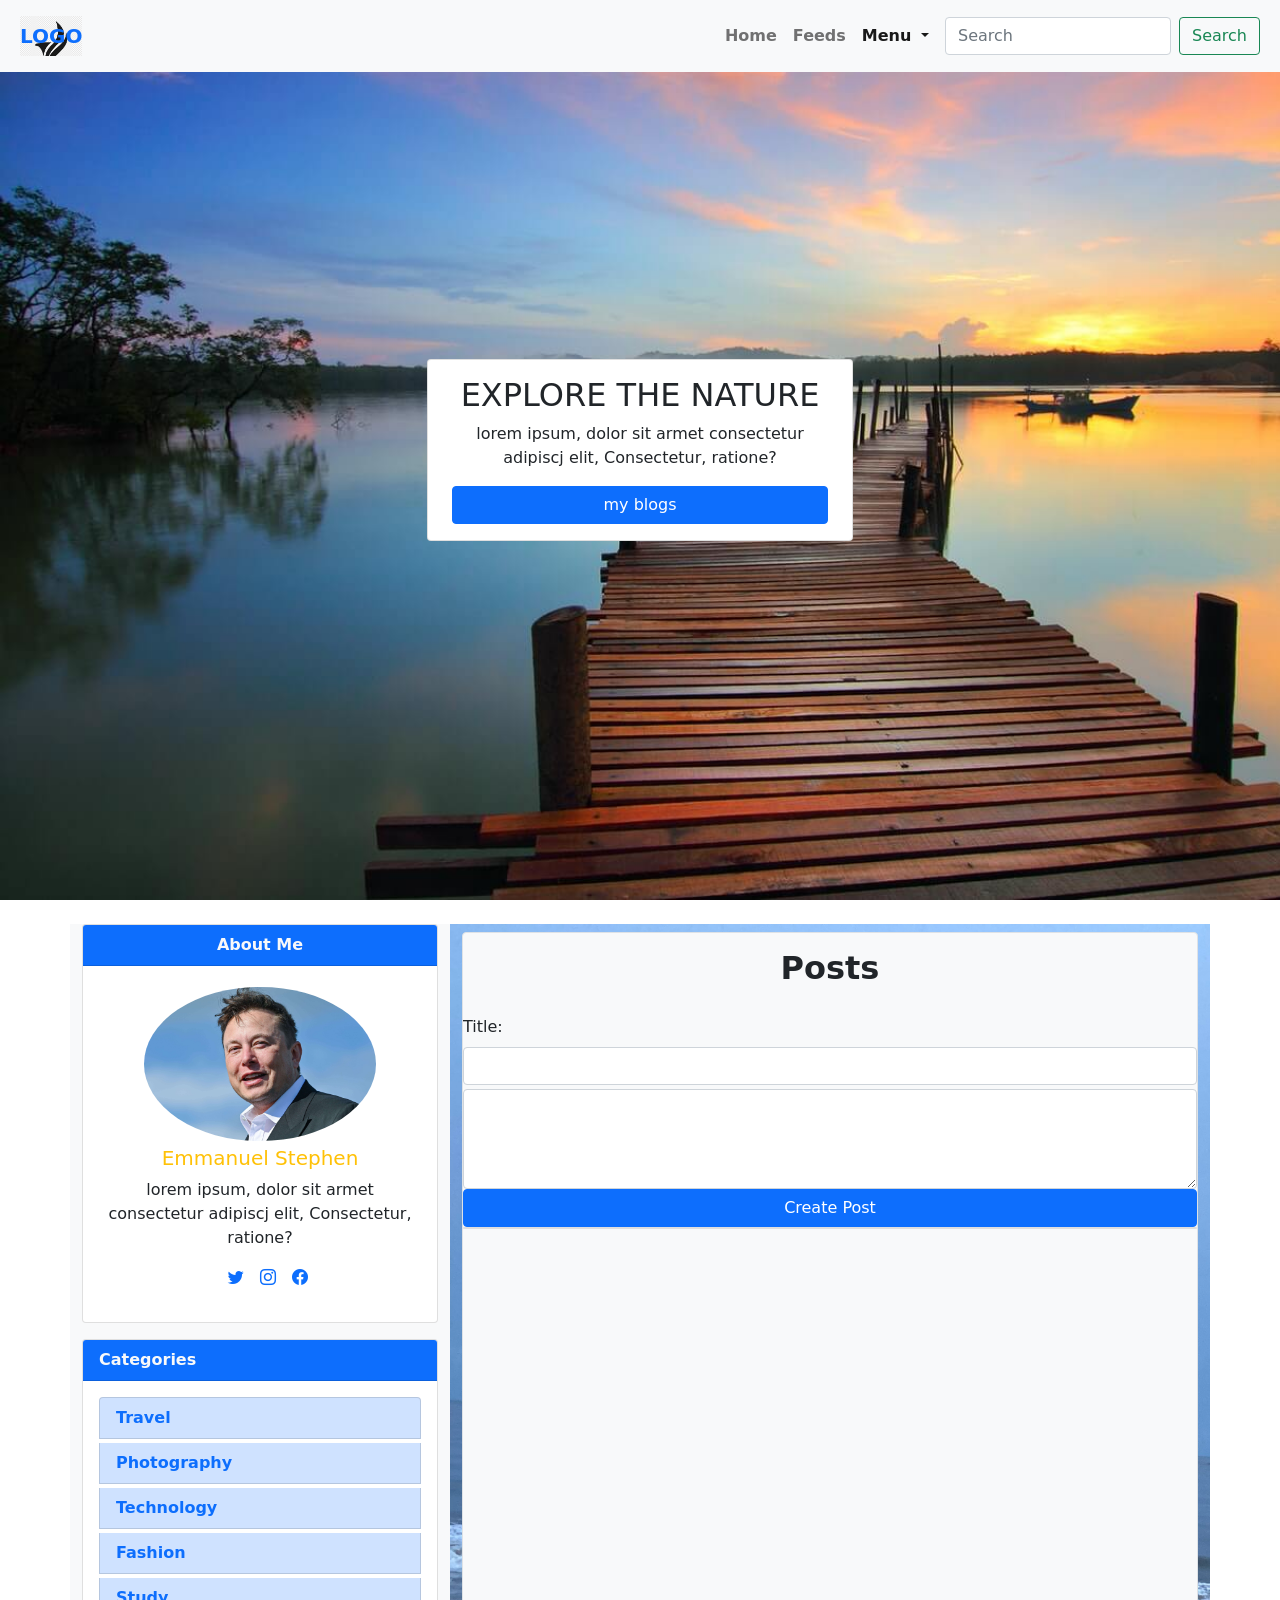
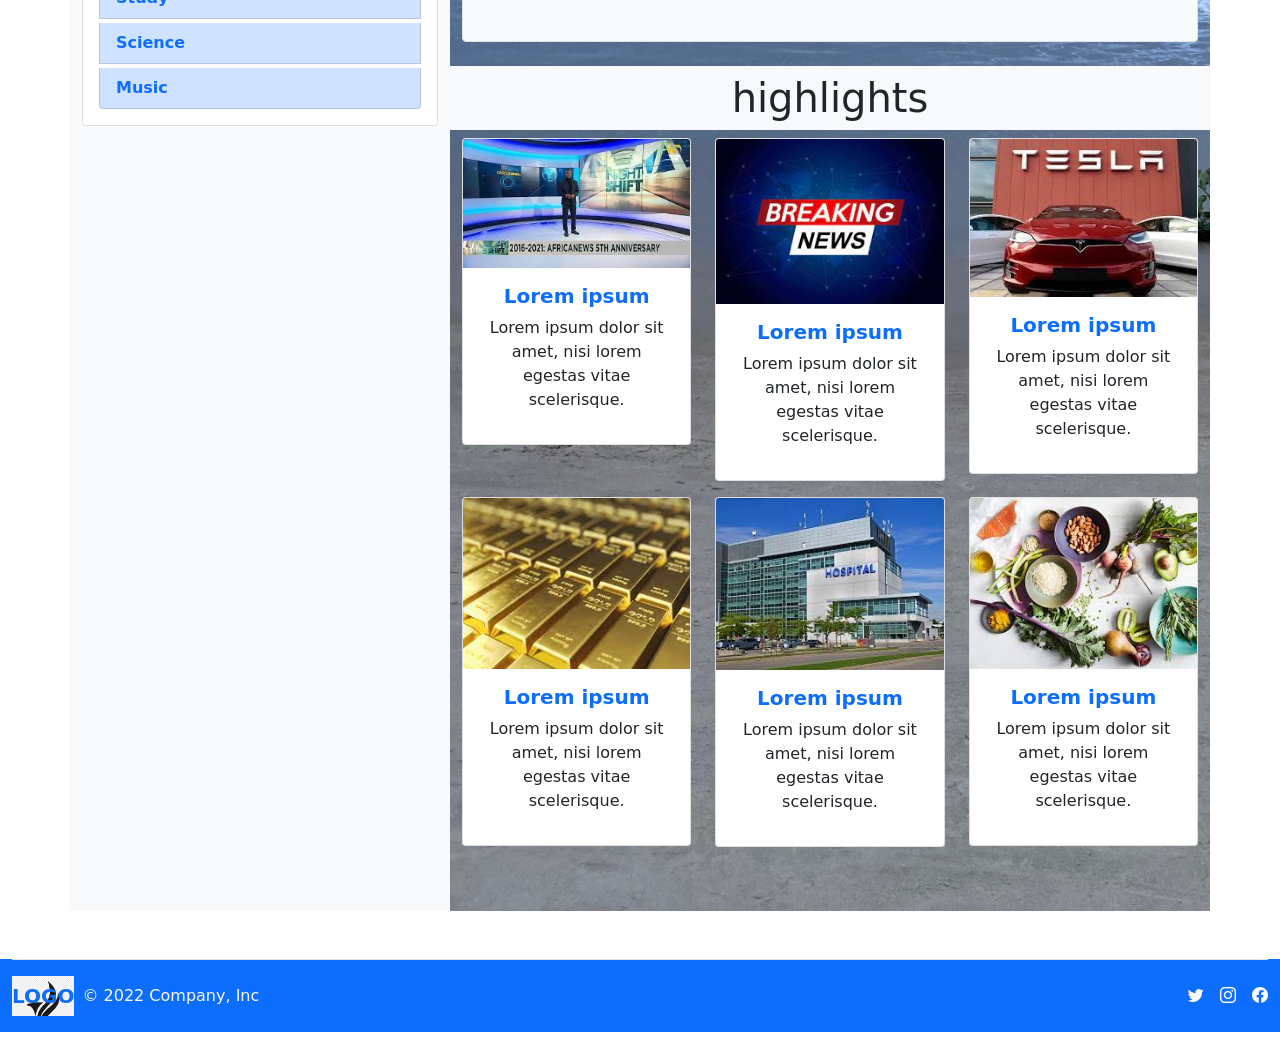
<file: index.html>
<!DOCTYPE html>
<html lang="en">
<head>
    <meta charset="UTF-8">
    <meta name="viewport" content="width=device-width, initial-scale=1.0">
    <meta http-equiv="X-UA-Compatible" content="ie=edge">
    <link rel="stylesheet" href="css/style.css">
    <link rel="stylesheet" href="css/bootstrap.css">
    <link rel="stylesheet" href="https://cdn.jsdelivr.net/npm/bootstrap-icons@1.8.3/font/bootstrap-icons.css">
    <title>Document</title>
</head>
<body>

    <div class="header p-2 fw-bold bg-light fixed-top">
        <nav class="navbar navbar-expand-lg navbar-light bg-light">
            <div class="container-fluid">
                <a class="navbar-brand text-primary" href="#" style="background: url(img/png-clipart-logo-idea-cute-eagle-leaf-logo.png); background-size: cover;">LOGO</a>
                <button class="navbar-toggler" type="button" data-bs-toggle="collapse" data-bs-target="#navbarSupportedContent" aria-controls="navbarSupportedContent" aria-expanded="false" aria-label="Toggle navigation">
                    <span class="navbar-toggler-icon"></span>
                </button>
                <div class="collapse navbar-collapse" id="navbarSupportedContent">

                    
                    <ul class="navbar-nav ms-auto mb-2 me-2 mb-lg-0">
                        <li class="nav-item">
                            <a class="nav-link transition" href="#">Home</a>
                        </li>
                        <li class="nav-item">
                            <a class="nav-link transition" href="#">Feeds</a>
                        </li>
                          <li class="nav-item dropdown">
                            <a class="nav-link dropdown-toggle active" aria-current="page" href="#" id="navbarDropdown" role="button" data-bs-toggle="dropdown" aria-expanded="false">
                              Menu
                            </a>
                            <ul class="dropdown-menu" aria-labelledby="navbarDropdown">
                              <li><a class="dropdown-item" href="#">Profile</a></li>
                              <li><a class="dropdown-item" href="#">Pages</a></li>
                              <li><a class="dropdown-item" href="#">Reviews</a></li>
                              <li><hr class="dropdown-divider"></li>
                              <li><a class="dropdown-item" href="#">Logout</a></li>
                            </ul>
                        </li>
                    </ul>
                    <form class="d-flex">
                        <input class="form-control me-2" type="search" placeholder="Search" aria-label="Search">
                        <button class="btn btn-outline-success" type="submit">Search</button>
                    </form>
                </div>
            </div>
        </nav>
    </div>

    <div class="home-page d-flex justify-content-center" style="height: 100vh; background: url(img/nature.jpeg); background-size: cover;" >
    
        <div class="transition-home card col-lg-4 col-md-4 col-sm-4 align-self-center text-center px-4 py-3">
            <h2>EXPLORE THE NATURE</h2>
            <p>lorem ipsum, dolor sit armet consectetur adipiscj elit, Consectetur, ratione?</p>
            <a class="btn btn-primary" href="#profile" role="button">my blogs</a>
        </div>
 

    </div>

    <div class="profile py-4" id="profile">
        <div class="container text-center">
            <div class="row" >
                <div class="col-lg-4 col-md-4 col-sm-4 bg-light">

                    <div class="card">
                        <div class="card-header bg-primary text-light fw-bold">
                            About Me
                        </div>
                        <div class="card-body">

                            <img src="img/elon.jpg" class="img-fluid rounded-circle border border-5 w-75 border-white" alt="">
                            <h5 class="card-title text-warning">Emmanuel Stephen</h5>
                            <p class="card-text">lorem ipsum, dolor sit armet consectetur adipiscj elit, Consectetur, ratione?</p>
                            <ul class="justify-content-center list-unstyled d-flex">
                                <li class="ms-3"><a class="text-primary hover-yellow" href="https://mobile.twitter.com/__froshy"><i class="bi bi-twitter"></i></a></li>
                                <li class="ms-3"><a class="text-prmary hover-yellow" href="https://www.instagram.com/__froshy"><i class="bi bi-instagram"></i></a></li>
                                <li class="ms-3"><a class="text-primary hover-yellow" href="https://www.facebook.com/Emmanueluko3.td"><i class="bi bi-facebook"></i></a></li>
                            </ul>
                        </div>
                    </div>

                    <div class="card mt-3 text-start mb-3">
                        <div class="card-header bg-primary text-light fw-bold">
                            Categories
                        </div>
                        <div class="card-body fw-bold">
                            <ul class="list-group">   
                            
                                <li class="list-group-item list-group-item-primary"><a href="#" class="text-decoration-none hover-yellow">Travel</a></li>
                                <li class="list-group-item list-group-item-primary mt-1"><a href="#" class="text-decoration-none hover-yellow">Photography</a></li>
                                <li class="list-group-item list-group-item-primary mt-1"><a href="#" class="text-decoration-none hover-yellow">Technology</a></li>
                                <li class="list-group-item list-group-item-primary mt-1"><a href="#" class="text-decoration-none hover-yellow">Fashion</a></li>
                                <li class="list-group-item list-group-item-primary mt-1"><a href="#" class="text-decoration-none hover-yellow">Study</a></li>
                                <li class="list-group-item list-group-item-primary mt-1"><a href="#" class="text-decoration-none hover-yellow">Science</a></li>
                                <li class="list-group-item list-group-item-primary mt-1"><a href="#" class="text-decoration-none hover-yellow">Music</a></li>
                            </ul>
                        </div>
                    </div>

              
                </div>
                
                <div class="col-lg-8 col-md-8 col-sm-8" style="background: url(img/img_0630.jpg); background-size: cover;">

                    <div class="row">
                        <div class="col-lg-12 col-md-12 col-sm-12">
                            <div class="posts bg-light mt-2 rounded border">
                                <h2 class="py-3 fw-bold">Posts</h2>
                                
                                <div class="post-section overflow-auto mt-2 pt-1" style="height: 70vh;">
                                    <form action="" id="post-form">
                                        <div class="text-start mb-1">
                                            <label          for="exampleFormControlInput1" class="form-label">Title:</label>
                                            <input type="text" class="form-control" id="title" required>
                                        </div>
                                        <div class="form-floating">
                                            <textarea id="text" class="form-control" placeholder="Leave a comment here" id="floatingTextarea2" style="height: 100px"></textarea>
                                            <label for="floatingTextarea2"></label>
                                            
                                        </div>
                                        <div class="row">
                                            <div class="btn-group" role="group" aria-label="Basic example">
                                                <button id="submit-btn" type="button" onclick="createPost(this)" class="btn btn-primary">Create Post</button>
                                            </div>
                                        </div>
                                    </form>

                                    <div class="card">
                                        <div class="modal" id='view-post-modal' tabindex="-1">
                                            <div class="modal-dialog">
                                                <div class="modal-content">
                                                    <div class="modal-header">
                                                        <h5 class="modal-title">Modal title</h5>
                                                        <button type="button" class="btn-close" data-bs-dismiss="modal" aria-label="Close"></button>
                                                    </div>
                                                    <div class="modal-body">
                                                        
                                                    </div>
                                                    <div class="modal-footer">
                                                        <button type="button" class="btn btn-secondary" data-bs-dismiss="modal">Close</button>
                                                    </div>
                                                </div>
                                            </div>
                                        </div>
                                    </div>
                                    <div id="post-container" class="mt-4">
                                    
                                    </div>
                                </div>                              
                            </div>
                        </div>
                    </div>

                    <div class="row mt-4 mb-5">
                        <h1 class="bg-light py-2">highlights</h1>
                        <div class="col-lg-4 col-md-4 col-sm-4 mb-3">
                            <div class="card transition">
                                <img src="img/news.jpg" class="card-img-top" alt="...">
                                <div class="card-body">
                                     <h5 class="text-primary fw-bold">Lorem ipsum</h5>
                                    <p>Lorem ipsum dolor sit amet, nisi lorem egestas vitae scelerisque.</p>
                                </div>
                            </div>
                        </div>

                        <div class="col-lg-4 col-md-4 col-sm-4 mb-3">
                            <div class="card transition">
                                <img src="img/download.jpg" class="card-img-top" alt="...">
                                <div class="card-body">
                                    <h5 class="text-primary fw-bold">Lorem ipsum</h5>
                                    <p>Lorem ipsum dolor sit amet, nisi lorem egestas vitae scelerisque.</p>
                                </div>
                            </div>
                        </div>

                        <div class="col-lg-4 col-md-4 col-sm-4 mb-3">
                            <div class="card transition">
                                <img src="img/tesla.jpg" class="card-img-top" alt="...">
                                <div class="card-body">
                                     <h5 class="text-primary fw-bold">Lorem ipsum</h5>
                                    <p>Lorem ipsum dolor sit amet, nisi lorem egestas vitae scelerisque.</p>
                                </div>
                            </div>
                        </div>

                        <div class="col-lg-4 col-md-4 col-sm-4 mb-3">
                            <div class="card transition">
                                <img src="img/gold.jpg" class="card-img-top" alt="...">
                                <div class="card-body">
                                     <h5 class="text-primary fw-bold">Lorem ipsum</h5>
                                    <p>Lorem ipsum dolor sit amet, nisi lorem egestas vitae scelerisque.</p>
                                </div>
                            </div>
                        </div>

                        <div class="col-lg-4 col-md-4 col-sm-4 mb-3">
                            <div class="card transition">
                                <img src="img/hospital.jpg" class="card-img-top" alt="...">
                                <div class="card-body">
                                    <h5 class="text-primary fw-bold">Lorem ipsum</h5>
                                    <p>Lorem ipsum dolor sit amet, nisi lorem egestas vitae scelerisque.</p>
                                </div>
                            </div>
                        </div>

                        <div class="col-lg-4 col-md-4 col-sm-4 mb-3">
                            <div class="card transition">
                                <img src="img/food.jpg" class="card-img-top" alt="...">
                                <div class="card-body">
                                     <h5 class="text-primary fw-bold">Lorem ipsum</h5>
                                    <p>Lorem ipsum dolor sit amet, nisi lorem egestas vitae scelerisque.</p>
                                </div>
                            </div>
                        </div>
                    </div>

                    
                </div>
            </div>
        </div>
    </div>

    <div class="footer bg-primary">
        <div class="container-fluid">
            <footer class="d-flex flex-wrap justify-content-between align-items-center py-3 my-4 border-top">
                <div class="col-md-4 d-flex align-items-center">
                    <a href="#" class="mb-3 me-2 mb-md-0 fw-bold navbar-brand text-primary" style="background: url(img/png-clipart-logo-idea-cute-eagle-leaf-logo.png); background-size: cover;">LOGO</a>
                    <span class="text-light">© 2022 Company, Inc</span>
                </div>
            
                <ul class="nav col-md-4 justify-content-end list-unstyled d-flex">
                    <li class="ms-3"><a class="text-light" href="https://mobile.twitter.com/__froshy"><i class="bi bi-twitter"></i></a></li>
                    <li class="ms-3"><a class="text-light" href="https://www.instagram.com/__froshy"><i class="bi bi-instagram"></i></a></li>
                    <li class="ms-3"><a class="text-light" href="https://www.facebook.com/Emmanueluko3.td"><i class="bi bi-facebook"></i></a></li>
                </ul>
            </footer>
        </div>
    </div>
    
    <script src="js/app.js"></script>
    <script src="js/bootstrap.js"></script>
</body>
</html>
</file>
<file: css/style.css>
.hover-yellow:hover{
    color: #333672;
  }

  .transition{
    transition: 0.5s;
  }

  .transition:hover{
    transform: translateY(-50px)
  }

  
  .transition-home{
    transition: 0.5s;
  }

  .transition-home:hover{
    transform: scale(1.5);
  }
</file>
